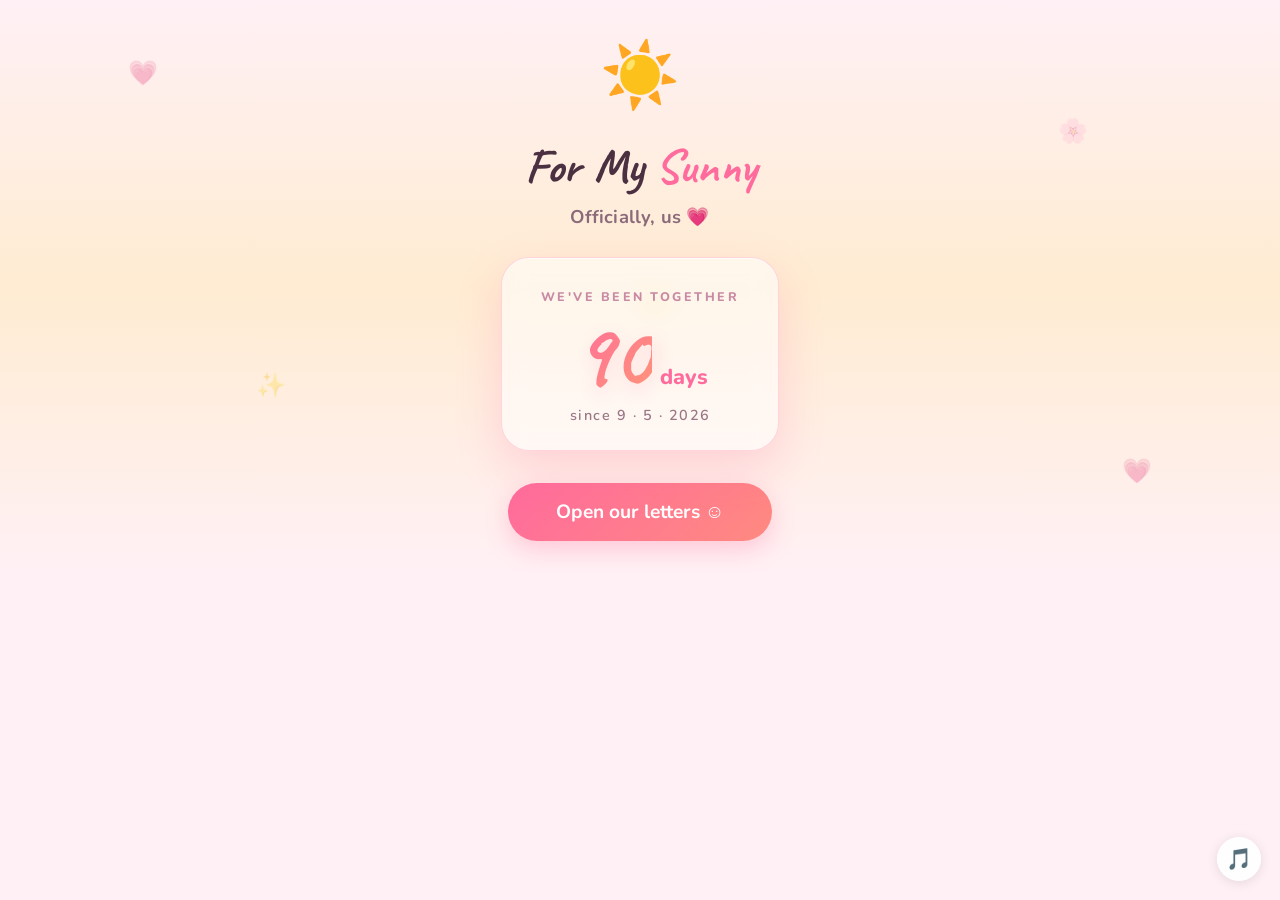
<file: index.html>
<!DOCTYPE html>
<html lang="en">
<head>
    <meta charset="UTF-8">
    <script>
    /* ==========================================
       CACHE NUKE , runs before anything else.
       Kills every leftover service worker + cache from the old
       flight/airplane-mode version, then forces ONE hard reload so
       the next paint is guaranteed fresh. Guarded so it never loops.
       ========================================== */
    (function () {
        var swPromise = ('serviceWorker' in navigator)
            ? navigator.serviceWorker.getRegistrations()
                .then(function (regs) { return Promise.all(regs.map(function (r) { return r.unregister(); })); })
                .catch(function () {})
            : Promise.resolve();

        var cachePromise = ('caches' in window)
            ? caches.keys()
                .then(function (keys) { return Promise.all(keys.map(function (k) { return caches.delete(k); })); })
                .catch(function () {})
            : Promise.resolve();

        // Only reload once per session, and only if there was actually
        // something to clean up (a controlling service worker present).
        var hadSW = ('serviceWorker' in navigator) && !!navigator.serviceWorker.controller;
        if (hadSW && !sessionStorage.getItem('cacheNuked')) {
            sessionStorage.setItem('cacheNuked', '1');
            Promise.all([swPromise, cachePromise]).then(function () {
                location.reload(true);
            });
        }
    })();
    </script>
    <meta http-equiv="Cache-Control" content="no-cache, no-store, must-revalidate">
    <meta http-equiv="Pragma" content="no-cache">
    <meta http-equiv="Expires" content="0">
    <meta name="viewport" content="width=device-width, initial-scale=1.0, maximum-scale=1.0, user-scalable=no, viewport-fit=cover">
    <meta name="apple-mobile-web-app-capable" content="yes">
    <meta name="apple-mobile-web-app-status-bar-style" content="black-translucent">
    <meta name="apple-mobile-web-app-title" content="For Sunny ☀️">
    <meta name="theme-color" content="#fff0f5">
    <title>For Sunny ☀️</title>
    <link rel="preconnect" href="https://fonts.googleapis.com">
    <link rel="preconnect" href="https://fonts.gstatic.com" crossorigin>
    <link href="https://fonts.googleapis.com/css2?family=Nunito:wght@400;600;700;800&family=Caveat:wght@500;700&display=swap" rel="stylesheet">
    <link rel="stylesheet" href="styles.css">
</head>
<body>
    <div class="app">
        <!-- Locked Countdown Page (shows before Aug 23) -->
        <section id="locked-page" class="landing">
            <div class="landing-content">
                <div class="sun-icon">☀️</div>
                <h1 class="landing-title">For My <span class="highlight">Sunny</span></h1>
                <p class="landing-subtitle">Something's waiting for you...</p>
                <div class="countdown-display">
                    <div id="countdown-timer" style="font-family:'Caveat',cursive; font-size:2.2rem; color:#ff6b9d; font-weight:700;"></div>
                    <span id="countdown-label" style="font-size:0.85rem;">until you can open this</span>
                </div>
                <button class="locked-btn" id="locked-btn" onclick="tapLocked()">🔒</button>
                <p class="locked-message" id="locked-message"></p>
                <div class="button-row" id="button-row">
                    <button class="checkin-btn" id="checkin-btn" onclick="tapCheckin()"></button>
                </div>
                <p class="checkin-response" id="checkin-response"></p>
                <button class="music-btn" id="music-btn" onclick="toggleMusic()" style="display:none;">🎵</button>
            </div>
            <!-- Stickers -->
            <!-- <img src="stickers/sticker1.webp" class="floating-sticker sticker-1" onclick="tapSticker(this, 'grow')" alt=""> -->
            <!-- <img src="stickers/sticker2.webp" class="floating-sticker sticker-2" onclick="tapSticker(this, 'backflip')" alt=""> -->
            <!-- <img src="stickers/sticker3.webp" class="floating-sticker sticker-3" onclick="tapSticker(this, 'angry')" alt=""> -->
            <div class="floating-hearts">
                <span>💗</span><span>🌸</span><span>✨</span><span>💗</span><span>☀️</span>
            </div>
        </section>

        <!-- Landing Page (shows on/after Aug 23) -->
        <section id="landing" class="landing hidden">
            <div class="landing-content">
                <div class="sun-icon">☀️</div>
                <h1 class="landing-title">For My <span class="highlight">Sunny</span></h1>
                <p class="landing-subtitle">Officially, us 💗</p>

                <div class="together-card">
                    <span class="together-eyebrow">We've been together</span>
                    <div class="together-count">
                        <span id="together-number">0</span>
                        <span class="together-unit" id="together-unit">days</span>
                    </div>
                    <span class="together-since">since 9 · 5 · 2026</span>
                </div>

                <button class="enter-btn" onclick="enterApp()">Open our letters ☺️</button>
            </div>
            <div class="floating-hearts">
                <span>💗</span><span>🌸</span><span>✨</span><span>💗</span><span>☀️</span>
            </div>
            <button class="music-btn" id="music-btn-landing" onclick="toggleMusic()" style="display:none;">🎵</button>
        </section>

        <!-- Main Envelope Grid -->
        <section id="envelopes" class="envelopes-section hidden">
            <div class="envelopes-header">
                <h2>Open When... 💌</h2>
            </div>
            <div class="envelope-grid">
                <!-- Envelope cards generated by JS -->
            </div>
        </section>

        <!-- Envelope Content Modal -->
        <div id="envelope-modal" class="modal hidden">
            <div class="modal-content">
                <button class="modal-close" onclick="closeModal()">✕</button>
                <div id="modal-body"></div>
            </div>
        </div>

        <!-- Password Prompt (Multiple Choice) -->
        <div id="password-modal" class="modal hidden">
            <div class="password-content">
                <div class="lock-icon">🔒</div>
                <h3 id="password-question"></h3>
                <p class="password-hint" id="password-hint"></p>
                <div class="choices-grid" id="choices-grid"></div>
                <p id="password-error" class="password-error hidden">Try again, 자기야 😤</p>
                <button class="back-btn" onclick="closePasswordModal()">← Back</button>
            </div>
        </div>
    </div>

    <canvas id="confetti-canvas"></canvas>
    <button class="music-btn music-btn-global" id="music-btn-global" onclick="toggleMusic()">🎵</button>
    <audio id="bg-music" src="audio/you-and-me.mp3" preload="auto"></audio>
    <script src="confetti.min.js"></script>
    <script src="app.js"></script>
</body>
</html>
</file>
<file: styles.css>
/* ==========================================
   FOR SUNNY ☀️ — Mobile-First (iPhone optimized)
   ========================================== */

* {
    margin: 0;
    padding: 0;
    box-sizing: border-box;
    -webkit-tap-highlight-color: transparent;
    -webkit-touch-callout: none;
}

html {
    scroll-behavior: smooth;
    -webkit-text-size-adjust: 100%;
    background: #fff0f5;
}

body {
    font-family: 'Nunito', -apple-system, BlinkMacSystemFont, sans-serif;
    background: linear-gradient(180deg, #fff0f5 0%, #ffecd2 50%, #fff0f5 100%);
    min-height: 100vh;
    min-height: -webkit-fill-available;
    color: #4a3040;
    overflow-x: hidden;
    padding: env(safe-area-inset-top) env(safe-area-inset-right) env(safe-area-inset-bottom) env(safe-area-inset-left);
}

.hidden {
    display: none !important;
}

/* ==========================================
   LANDING PAGE
   ========================================== */

.landing {
    min-height: 100vh;
    min-height: -webkit-fill-available;
    overflow: hidden;
    position: fixed;
    top: 0;
    left: 0;
    width: 100%;
    height: 100%;
    overscroll-behavior: none;
    display: flex;
    align-items: center;
    justify-content: center;
    flex-direction: column;
    padding: 2rem 1.5rem;
    position: relative;
    overflow: hidden;
}

.landing-content {
    text-align: center;
    z-index: 2;
    animation: fadeInUp 1s ease-out;
}

.sun-icon {
    font-size: 4rem;
    animation: float 3s ease-in-out infinite;
    margin-bottom: 1rem;
}

.landing-title {
    font-family: 'Caveat', cursive;
    font-size: 3rem;
    font-weight: 700;
    color: #4a3040;
    margin-bottom: 0.5rem;
}

.landing-title .highlight {
    color: #ff6b9d;
    display: inline-block;
    animation: pulse 2s ease-in-out infinite;
}

.landing-subtitle {
    font-size: 1.15rem;
    color: #8b6b7a;
    font-weight: 700;
    letter-spacing: 0.2px;
    margin-bottom: 1.75rem;
}

/* ---- "Days together" hero card ---- */
.together-card {
    position: relative;
    display: flex;
    flex-direction: column;
    align-items: center;
    gap: 0.35rem;
    padding: 1.9rem 2.4rem 1.6rem;
    margin: 0 auto 2rem;
    max-width: 320px;
    background: rgba(255, 255, 255, 0.55);
    border: 1px solid rgba(255, 107, 157, 0.25);
    border-radius: 28px;
    box-shadow: 0 18px 45px rgba(255, 107, 157, 0.22), inset 0 1px 0 rgba(255, 255, 255, 0.7);
    -webkit-backdrop-filter: blur(12px);
    backdrop-filter: blur(12px);
    animation: cardRise 0.9s cubic-bezier(0.16, 1, 0.3, 1) both;
}

.together-eyebrow {
    font-size: 0.78rem;
    font-weight: 800;
    letter-spacing: 2.5px;
    text-transform: uppercase;
    color: #c98aa4;
}

.together-count {
    display: flex;
    align-items: baseline;
    justify-content: center;
    gap: 0.5rem;
    line-height: 1;
}

.together-count #together-number {
    font-family: 'Caveat', cursive;
    font-size: 5.5rem;
    font-weight: 700;
    background: linear-gradient(135deg, #ff6b9d, #ff9a76);
    -webkit-background-clip: text;
    background-clip: text;
    -webkit-text-fill-color: transparent;
    text-shadow: 0 6px 18px rgba(255, 107, 157, 0.18);
    animation: pulse 2.4s ease-in-out infinite;
}

.together-unit {
    font-size: 1.35rem;
    font-weight: 800;
    color: #ff6b9d;
}

.together-since {
    font-size: 0.9rem;
    font-weight: 600;
    letter-spacing: 1.5px;
    color: #9a7686;
}

@keyframes cardRise {
    from { opacity: 0; transform: translateY(24px) scale(0.96); }
    to { opacity: 1; transform: translateY(0) scale(1); }
}

.landing-desc {
    font-size: 1rem;
    color: #7a5a6a;
    max-width: 300px;
    margin: 0 auto 1.5rem;
    line-height: 1.6;
}

.countdown-display {
    background: rgba(255, 107, 157, 0.1);
    border-radius: 12px;
    padding: 0.75rem 1.5rem;
    margin-bottom: 2rem;
    display: inline-block;
}

.countdown-display span {
    font-weight: 700;
    color: #ff6b9d;
    font-size: 0.95rem;
}

.enter-btn {
    background: linear-gradient(135deg, #ff6b9d, #ff8a80);
    color: white;
    border: none;
    padding: 1rem 3rem;
    border-radius: 50px;
    font-size: 1.2rem;
    font-weight: 700;
    font-family: 'Nunito', sans-serif;
    cursor: pointer;
    box-shadow: 0 8px 25px rgba(255, 107, 157, 0.3);
    transition: transform 0.2s, box-shadow 0.2s;
    -webkit-appearance: none;
}

.enter-btn:active {
    transform: scale(0.95);
    box-shadow: 0 4px 15px rgba(255, 107, 157, 0.3);
}

.locked-btn {
    background: linear-gradient(135deg, #e0e0e0, #bdbdbd);
    color: white;
    border: none;
    width: 80px;
    height: 80px;
    border-radius: 50%;
    font-size: 2rem;
    cursor: pointer;
    box-shadow: 0 8px 25px rgba(0, 0, 0, 0.1);
    transition: transform 0.2s, box-shadow 0.2s;
    -webkit-appearance: none;
    margin: 1.5rem auto;
    display: block;
    animation: shake-subtle 3s ease-in-out infinite;
}

.locked-btn:active {
    transform: scale(0.9) rotate(-5deg);
    box-shadow: 0 4px 15px rgba(0, 0, 0, 0.1);
}

.locked-message {
    font-size: 0.95rem;
    color: #8b6b7a;
    font-weight: 600;
    min-height: 3rem;
    max-width: 300px;
    margin: 0 auto;
    text-align: center;
    line-height: 1.5;
    animation: fadeInUp 0.3s ease-out;
}

.button-row {
    display: flex;
    justify-content: center;
    align-items: center;
    gap: 0.75rem;
    flex-wrap: wrap;
    margin-top: 1.25rem;
}

.checkin-btn {
    display: block;
    margin: 0;
    padding: 0.85rem 2rem;
    border: none;
    border-radius: 50px;
    background: linear-gradient(135deg, #ff6b9d, #ff8a80);
    color: white;
    font-family: 'Nunito', sans-serif;
    font-size: 1.05rem;
    font-weight: 700;
    cursor: pointer;
    box-shadow: 0 6px 18px rgba(255, 107, 157, 0.3);
    -webkit-appearance: none;
    appearance: none;
    transition: opacity 0.2s;
}

.checkin-btn:active {
    opacity: 0.85;
}

.checkin-response {
    display: none;
    margin: 0.9rem auto 0;
    max-width: 300px;
    font-size: 0.95rem;
    font-weight: 600;
    color: #8b6b7a;
    line-height: 1.5;
    text-align: center;
}

.checkin-response.show {
    display: block;
    animation: fadeInUp 0.3s ease-out;
}

/* Button tap feedback */
.btn-pop-feedback {
    animation: btnPop 0.4s ease;
}

@keyframes btnPop {
    0%, 100% { transform: scale(1); }
    40% { transform: scale(1.08); }
}

.float-heart {
    position: fixed;
    font-size: 1.4rem;
    pointer-events: none;
    z-index: 200;
    animation: floatHeart 1s ease-out forwards;
}

@keyframes floatHeart {
    0% { opacity: 0; transform: translateY(0) scale(0.5); }
    30% { opacity: 1; transform: translateY(-22px) scale(1.1); }
    100% { opacity: 0; transform: translateY(-64px) scale(1); }
}

.music-btn {
    position: fixed;
    bottom: 1.5rem;
    right: 1.5rem;
    bottom: calc(1.5rem + env(safe-area-inset-bottom));
    width: 48px;
    height: 48px;
    border-radius: 50%;
    background: white;
    border: 2px solid #ffb6c1;
    font-size: 1.3rem;
    cursor: pointer;
    box-shadow: 0 4px 12px rgba(0, 0, 0, 0.08);
    -webkit-appearance: none;
    transition: transform 0.2s;
    z-index: 100;
    display: flex;
    align-items: center;
    justify-content: center;
}

.music-btn:active {
    transform: scale(0.9);
}

.music-btn.playing {
    background: linear-gradient(135deg, #fff0f5, #ffeef8);
    border-color: #ff6b9d;
    animation: pulse 2s ease-in-out infinite;
}

.floating-hearts {
    position: absolute;
    top: 0;
    left: 0;
    width: 100%;
    height: 100%;
    pointer-events: none;
    z-index: 1;
}

.floating-hearts span {
    position: absolute;
    font-size: 1.5rem;
    opacity: 0.3;
    animation: floatRandom 6s ease-in-out infinite;
}

.floating-hearts span:nth-child(1) { top: 10%; left: 10%; animation-delay: 0s; }
.floating-hearts span:nth-child(2) { top: 20%; right: 15%; animation-delay: 1s; }
.floating-hearts span:nth-child(3) { bottom: 30%; left: 20%; animation-delay: 2s; }
.floating-hearts span:nth-child(4) { bottom: 15%; right: 10%; animation-delay: 3s; }
.floating-hearts span:nth-child(5) { top: 50%; left: 50%; animation-delay: 4s; }

/* ==========================================
   ENVELOPES GRID
   ========================================== */

.envelopes-section {
    padding: 2rem 1rem;
    padding-bottom: calc(5rem + env(safe-area-inset-bottom));
    max-width: 500px;
    margin: 0 auto;
    animation: fadeInUp 0.6s ease-out;
}

.envelopes-header {
    text-align: center;
    margin-bottom: 1.5rem;
}

.envelopes-header h2 {
    font-family: 'Caveat', cursive;
    font-size: 2.2rem;
    color: #4a3040;
}

.progress-text {
    color: #8b6b7a;
    font-size: 0.9rem;
    font-weight: 600;
    margin-top: 0.25rem;
}

.envelope-grid {
    display: flex;
    flex-direction: column;
    gap: 1rem;
}

.envelope-card {
    background: white;
    border-radius: 16px;
    padding: 1.25rem 1.5rem;
    display: flex;
    align-items: center;
    gap: 1rem;
    box-shadow: 0 4px 15px rgba(0, 0, 0, 0.05);
    cursor: pointer;
    transition: transform 0.2s, box-shadow 0.2s;
    position: relative;
    overflow: hidden;
    -webkit-user-select: none;
    user-select: none;
    animation: slideIn 0.5s ease-out both;
}

.envelope-card:active {
    transform: scale(0.97);
}

.envelope-card.opened {
    background: linear-gradient(135deg, #fff0f5, #ffeef8);
    border: 2px solid #ffb6c1;
}

.envelope-card.opened .envelope-lock {
    color: #ff6b9d;
}

.envelope-card.final-envelope {
    background: linear-gradient(135deg, #fff8dc, #fff0f5);
    border: 2px solid #ffd700;
    box-shadow: 0 4px 20px rgba(255, 215, 0, 0.2);
}

.envelope-card.final-envelope.glow {
    animation: glowPulse 2s ease-in-out infinite;
}

.envelope-emoji {
    font-size: 2rem;
    flex-shrink: 0;
}

.envelope-info {
    flex: 1;
}

.envelope-title {
    font-weight: 700;
    font-size: 1rem;
    color: #4a3040;
    margin-bottom: 0.15rem;
}

.envelope-subtitle {
    font-size: 0.8rem;
    color: #8b6b7a;
}

.envelope-lock {
    font-size: 1.2rem;
    color: #ccc;
    flex-shrink: 0;
}

/* ==========================================
   MODAL (Envelope Content)
   ========================================== */

.modal {
    position: fixed;
    top: 0;
    left: 0;
    width: 100%;
    height: 100%;
    z-index: 1000;
    display: flex;
    align-items: stretch;
    justify-content: center;
    overflow: hidden;
    overscroll-behavior: contain;
    padding: 1rem;
    box-sizing: border-box;
}

.modal::before {
    content: '';
    position: fixed;
    top: 0;
    left: 0;
    width: 100%;
    height: 100%;
    background: rgba(74, 48, 64, 0.5);
    -webkit-backdrop-filter: blur(5px);
    backdrop-filter: blur(5px);
}

.modal-content {
    position: relative;
    background: white;
    border-radius: 20px;
    width: 100%;
    max-width: 480px;
    overflow-y: auto;
    overflow-x: hidden;
    -webkit-overflow-scrolling: touch;
    overscroll-behavior: contain;
    touch-action: pan-y;
    padding: 1.5rem 1rem;
    padding-bottom: calc(2rem + env(safe-area-inset-bottom));
    animation: slideUp 0.4s cubic-bezier(0.16, 1, 0.3, 1);
    box-sizing: border-box;
}

.modal-close {
    position: sticky;
    top: 0;
    float: right;
    background: #f5f5f5;
    border: none;
    width: 36px;
    height: 36px;
    border-radius: 50%;
    font-size: 1.1rem;
    cursor: pointer;
    z-index: 10;
    display: flex;
    align-items: center;
    justify-content: center;
    -webkit-appearance: none;
}

.modal-close:active {
    background: #eee;
}

/* ==========================================
   PASSWORD MODAL
   ========================================== */

.password-content {
    position: relative;
    background: white;
    border-radius: 24px;
    width: 90%;
    max-width: 380px;
    padding: 2.5rem 1.5rem 2rem;
    text-align: center;
    animation: scaleIn 0.3s cubic-bezier(0.16, 1, 0.3, 1);
    margin: auto;
}

#password-modal {
    align-items: center;
}

.lock-icon {
    font-size: 2.5rem;
    margin-bottom: 1rem;
    animation: shake-subtle 3s ease-in-out infinite;
}

.password-content h3 {
    font-size: 1.1rem;
    color: #4a3040;
    margin-bottom: 0.5rem;
    line-height: 1.5;
}

.password-hint {
    font-size: 0.85rem;
    color: #8b6b7a;
    margin-bottom: 1.25rem;
    font-style: italic;
}

#password-input {
    width: 100%;
    padding: 0.9rem 1.2rem;
    border: 2px solid #ffb6c1;
    border-radius: 12px;
    font-size: 1rem;
    font-family: 'Nunito', sans-serif;
    outline: none;
    transition: border-color 0.2s;
    -webkit-appearance: none;
    appearance: none;
}

#password-input:focus {
    border-color: #ff6b9d;
}

.unlock-btn {
    width: 100%;
    padding: 0.9rem;
    background: linear-gradient(135deg, #ff6b9d, #ff8a80);
    color: white;
    border: none;
    border-radius: 12px;
    font-size: 1rem;
    font-weight: 700;
    font-family: 'Nunito', sans-serif;
    cursor: pointer;
    margin-top: 1rem;
    transition: transform 0.2s;
    -webkit-appearance: none;
}

.unlock-btn:active {
    transform: scale(0.97);
}

.password-error {
    color: #ff6b9d;
    font-size: 0.9rem;
    font-weight: 600;
    margin-top: 0.75rem;
    animation: shake 0.4s ease-in-out;
}

.back-btn {
    background: none;
    border: none;
    color: #8b6b7a;
    font-size: 0.9rem;
    font-family: 'Nunito', sans-serif;
    cursor: pointer;
    margin-top: 1rem;
    padding: 0.5rem 1rem;
    -webkit-appearance: none;
}

/* ==========================================
   CONTENT SECTIONS INSIDE MODALS
   ========================================== */

.section-title {
    font-family: 'Caveat', cursive;
    font-size: 1.8rem;
    color: #ff6b9d;
    margin-bottom: 1rem;
    text-align: center;
}

.message-text {
    font-size: 0.95rem;
    line-height: 1.8;
    color: #4a3040;
    margin-bottom: 1.5rem;
}

.message-text p {
    margin-bottom: 1rem;
}

.message-signature {
    text-align: right;
    font-family: 'Caveat', cursive;
    font-size: 1.3rem;
    color: #ff6b9d;
    margin-top: 1.5rem;
}

/* Photo Collage */
.photo-collage {
    display: grid;
    grid-template-columns: 1fr 1fr;
    gap: 0.75rem;
    margin: 1.5rem 0;
    align-items: start;
}

.photo-item {
    position: relative;
    border-radius: 12px;
    overflow: hidden;
    aspect-ratio: 1;
    background: #f5f0f2;
}

.photo-item img {
    width: 100%;
    height: 100%;
    object-fit: cover;
    position: absolute;
    top: 0;
    left: 0;
    display: block;
    transform-origin: center center;
}

.photo-item.wide {
    grid-column: span 2;
    aspect-ratio: 16/9;
}

.photo-item.tall {
    grid-column: span 2;
    aspect-ratio: auto;
    max-height: 60vh;
}
.photo-item.tall img {
    width: 100%;
    height: auto;
    max-height: 60vh;
    object-fit: contain;
    object-position: center center;
}
.photo-item.tall .locked-photo {
    display: flex;
    align-items: center;
    justify-content: center;
    height: 100%;
}
.photo-item.tall .locked-photo img {
    max-height: 60vh;
}

.photo-caption {
    position: absolute;
    bottom: 0;
    left: 0;
    right: 0;
    background: linear-gradient(transparent, rgba(0,0,0,0.7));
    color: white;
    padding: 2rem 0.75rem 0.75rem;
    font-size: 0.75rem;
    font-weight: 600;
    line-height: 1.3;
}
.photo-caption:empty {
    display: none;
}

/* Audio Player */
.audio-player {
    background: linear-gradient(135deg, #fff0f5, #ffeef8);
    border-radius: 12px;
    padding: 1rem 1.25rem;
    margin: 1rem 0;
    display: flex;
    align-items: center;
    gap: 0.75rem;
}

.audio-play-btn {
    width: 44px;
    height: 44px;
    min-width: 44px;
    border-radius: 50%;
    background: linear-gradient(135deg, #ff6b9d, #ff8a80);
    border: none;
    color: white;
    font-size: 1.2rem;
    display: flex;
    align-items: center;
    justify-content: center;
    cursor: pointer;
    -webkit-appearance: none;
}

.audio-play-btn:active {
    transform: scale(0.9);
}

.audio-info {
    flex: 1;
}

.audio-title {
    font-weight: 700;
    font-size: 0.85rem;
    color: #4a3040;
}

.audio-subtitle {
    font-size: 0.75rem;
    color: #8b6b7a;
    margin-top: 0.15rem;
}

.audio-waves {
    display: flex;
    align-items: center;
    gap: 2px;
    height: 20px;
}

.audio-waves .bar {
    width: 3px;
    background: #ff6b9d;
    border-radius: 2px;
    animation: waveBar 1s ease-in-out infinite paused;
}

.audio-waves.playing .bar {
    animation-play-state: running;
}

.audio-waves .bar:nth-child(1) { height: 40%; animation-delay: 0s; }
.audio-waves .bar:nth-child(2) { height: 70%; animation-delay: 0.1s; }
.audio-waves .bar:nth-child(3) { height: 50%; animation-delay: 0.2s; }
.audio-waves .bar:nth-child(4) { height: 90%; animation-delay: 0.3s; }
.audio-waves .bar:nth-child(5) { height: 60%; animation-delay: 0.4s; }
.audio-waves .bar:nth-child(6) { height: 80%; animation-delay: 0.15s; }
.audio-waves .bar:nth-child(7) { height: 45%; animation-delay: 0.25s; }

/* Timeline */
.timeline {
    position: relative;
    padding-left: 1.5rem;
    margin: 1.5rem 0;
}

.timeline::before {
    content: '';
    position: absolute;
    left: 0;
    top: 0;
    bottom: 0;
    width: 2px;
    background: linear-gradient(180deg, #ffb6c1, #ff6b9d);
    border-radius: 2px;
}

.timeline-item {
    position: relative;
    margin-bottom: 1.5rem;
    padding-left: 1rem;
    animation: fadeInLeft 0.5s ease-out both;
}

.timeline-item::before {
    content: '';
    position: absolute;
    left: -1.75rem;
    top: 0.5rem;
    width: 10px;
    height: 10px;
    background: #ff6b9d;
    border-radius: 50%;
    border: 2px solid white;
    box-shadow: 0 0 0 2px #ffb6c1;
}

.timeline-date {
    font-size: 0.75rem;
    font-weight: 700;
    color: #ff6b9d;
    margin-bottom: 0.25rem;
}

.timeline-text {
    font-size: 0.9rem;
    line-height: 1.5;
    color: #4a3040;
}

.timeline-text em {
    color: #8b6b7a;
    font-style: normal;
    font-size: 0.85rem;
}

/* WhatsApp-style chat bubbles */
.chat-bubbles {
    display: flex;
    flex-direction: column;
    gap: 0.5rem;
    margin: 1rem 0;
}

.chat-bubble {
    max-width: 82%;
    padding: 0.6rem 0.85rem;
    border-radius: 12px;
    font-size: 0.85rem;
    line-height: 1.5;
    position: relative;
    word-wrap: break-word;
}

.chat-bubble.her {
    align-self: flex-start;
    background: white;
    border: 1px solid #f0e0e8;
    border-top-left-radius: 4px;
    color: #4a3040;
}

.chat-bubble.me {
    align-self: flex-end;
    background: #dcf8c6;
    border-top-right-radius: 4px;
    color: #1a3a1a;
}

.chat-bubble .bubble-name {
    font-size: 0.7rem;
    font-weight: 700;
    margin-bottom: 0.2rem;
    display: block;
}

.chat-bubble.her .bubble-name {
    color: #ff6b9d;
}

.chat-bubble.me .bubble-name {
    color: #4caf50;
}

.chat-bubble .bubble-time {
    font-size: 0.65rem;
    color: #999;
    text-align: right;
    margin-top: 0.2rem;
}

/* Quiz */
.quiz-container {
    margin: 1.5rem 0;
}

.quiz-question {
    background: #f9f3f6;
    border-radius: 12px;
    padding: 1.25rem;
    margin-bottom: 1rem;
}

.quiz-question-text {
    font-weight: 700;
    font-size: 0.95rem;
    margin-bottom: 0.75rem;
    color: #4a3040;
}

.quiz-option {
    display: block;
    width: 100%;
    text-align: left;
    padding: 0.75rem 1rem;
    margin-bottom: 0.5rem;
    background: white;
    border: 2px solid #f0e0e8;
    border-radius: 10px;
    font-size: 0.85rem;
    font-family: 'Nunito', sans-serif;
    cursor: pointer;
    transition: all 0.2s;
    -webkit-appearance: none;
}

.quiz-option:active {
    transform: scale(0.98);
}

.quiz-option.correct {
    background: #e8f5e9;
    border-color: #66bb6a;
    color: #2e7d32;
}

.quiz-option.wrong {
    background: #fce4ec;
    border-color: #ef9a9a;
    color: #c62828;
    animation: shake 0.3s ease-in-out;
}

.quiz-score {
    text-align: center;
    padding: 2rem 1rem;
    background: linear-gradient(135deg, #fff0f5, #ffeef8);
    border-radius: 16px;
    margin-top: 1.5rem;
}

.quiz-score-number {
    font-family: 'Caveat', cursive;
    font-size: 3rem;
    color: #ff6b9d;
    font-weight: 700;
}

.quiz-score-text {
    font-size: 1rem;
    color: #4a3040;
    margin-top: 0.5rem;
    font-weight: 600;
}

/* Bucket List */
.bucket-list {
    margin: 1.5rem 0;
}

.bucket-category {
    margin-bottom: 1.5rem;
}

.bucket-category-title {
    font-family: 'Caveat', cursive;
    font-size: 1.4rem;
    color: #ff6b9d;
    margin-bottom: 0.5rem;
}

.bucket-item {
    display: flex;
    align-items: flex-start;
    gap: 0.5rem;
    padding: 0.5rem 0;
    font-size: 0.9rem;
    color: #4a3040;
}

.bucket-item::before {
    content: '☐';
    color: #ffb6c1;
    font-size: 1.1rem;
    flex-shrink: 0;
}

/* Confetti canvas */
#confetti-canvas {
    position: fixed;
    top: 0;
    left: 0;
    width: 100%;
    height: 100%;
    pointer-events: none;
    z-index: 9999;
}

/* ==========================================
   ANIMATIONS
   ========================================== */

@keyframes fadeInUp {
    from { opacity: 0; transform: translateY(20px); }
    to { opacity: 1; transform: translateY(0); }
}

@keyframes float {
    0%, 100% { transform: translateY(0); }
    50% { transform: translateY(-10px); }
}

@keyframes floatRandom {
    0%, 100% { transform: translate(0, 0) rotate(0deg); }
    25% { transform: translate(10px, -10px) rotate(5deg); }
    50% { transform: translate(-5px, -20px) rotate(-3deg); }
    75% { transform: translate(15px, -10px) rotate(3deg); }
}

@keyframes pulse {
    0%, 100% { transform: scale(1); }
    50% { transform: scale(1.05); }
}

@keyframes slideIn {
    from { opacity: 0; transform: translateX(-20px); }
    to { opacity: 1; transform: translateX(0); }
}

@keyframes slideUp {
    from { transform: translateY(100%); }
    to { transform: translateY(0); }
}

@keyframes scaleIn {
    from { opacity: 0; transform: scale(0.9); }
    to { opacity: 1; transform: scale(1); }
}

@keyframes shake {
    0%, 100% { transform: translateX(0); }
    25% { transform: translateX(-5px); }
    50% { transform: translateX(5px); }
    75% { transform: translateX(-5px); }
}

@keyframes shake-subtle {
    0%, 90%, 100% { transform: rotate(0deg); }
    92% { transform: rotate(-3deg); }
    94% { transform: rotate(3deg); }
    96% { transform: rotate(-3deg); }
    98% { transform: rotate(3deg); }
}

@keyframes waveBar {
    0%, 100% { transform: scaleY(1); }
    50% { transform: scaleY(0.4); }
}

@keyframes glowPulse {
    0%, 100% { box-shadow: 0 4px 20px rgba(255, 215, 0, 0.2); }
    50% { box-shadow: 0 4px 30px rgba(255, 215, 0, 0.5); }
}

@keyframes fadeInLeft {
    from { opacity: 0; transform: translateX(-10px); }
    to { opacity: 1; transform: translateX(0); }
}

/* Lock jitter animations for fake unlock */
.lock-jitter {
    animation: lockJitter 0.15s ease-in-out infinite !important;
}

.lock-jitter-hard {
    animation: lockJitterHard 0.08s ease-in-out infinite !important;
}

.lock-crack {
    animation: lockCrack 0.5s ease-out forwards !important;
}

@keyframes lockJitter {
    0%, 100% { transform: translateX(0) rotate(0); }
    25% { transform: translateX(-2px) rotate(-1deg); }
    75% { transform: translateX(2px) rotate(1deg); }
}

@keyframes lockJitterHard {
    0%, 100% { transform: translateX(0) rotate(0); }
    20% { transform: translateX(-4px) rotate(-3deg); }
    40% { transform: translateX(4px) rotate(3deg); }
    60% { transform: translateX(-3px) rotate(-2deg); }
    80% { transform: translateX(3px) rotate(2deg); }
}

@keyframes lockCrack {
    0% { transform: scale(1) rotate(0); }
    30% { transform: scale(1.2) rotate(-5deg); }
    60% { transform: scale(1.3) rotate(5deg); }
    100% { transform: scale(1) rotate(0); }
}

/* Gift button — fades in at the end of the flower messages */
.gift-btn {
    display: block;
    width: max-content;
    max-width: 80%;
    margin: 1rem auto 0;
    padding: 0.85rem 1.8rem;
    background: linear-gradient(135deg, #ff6b9d, #ff8a80);
    color: white;
    text-decoration: none;
    border-radius: 50px;
    font-size: 1rem;
    font-weight: 700;
    font-family: 'Nunito', sans-serif;
    box-shadow: 0 6px 20px rgba(255, 107, 157, 0.3);
    white-space: nowrap;
    opacity: 0;
    transform: translateY(8px);
    transition: opacity 0.6s ease, transform 0.6s ease;
    pointer-events: none;
}

.gift-btn.gift-btn-visible {
    opacity: 1;
    transform: translateY(0);
    pointer-events: auto;
}

.gift-btn:active {
    opacity: 0.85;
}

/* Floating stickers on locked page */
.floating-sticker {
    position: absolute;
    width: 90px;
    height: 90px;
    z-index: 3;
    cursor: pointer;
    -webkit-user-select: none;
    user-select: none;
    -webkit-tap-highlight-color: transparent;
    transition: transform 0.1s;
}

.floating-sticker:active {
    transform: scale(0.9);
}

.sticker-1 {
    top: 14%;
    left: 8%;
    animation: stickerRock1 4s ease-in-out infinite;
}

.sticker-2 {
    top: 60%;
    right: 6%;
    animation: stickerRock2 5s ease-in-out infinite;
}

.sticker-3 {
    bottom: 18%;
    left: 12%;
    animation: stickerRock3 3.5s ease-in-out infinite;
}

@keyframes stickerRock1 {
    0%, 100% { transform: rotate(-3deg); }
    50% { transform: rotate(3deg); }
}

@keyframes stickerRock2 {
    0%, 100% { transform: rotate(2deg) translateY(0); }
    50% { transform: rotate(-2deg) translateY(-5px); }
}

@keyframes stickerRock3 {
    0%, 100% { transform: rotate(2deg); }
    50% { transform: rotate(-4deg); }
}

/* Tap animations for stickers */
.sticker-anim-grow {
    animation: stickerGrow 0.6s ease-in-out !important;
}

.sticker-anim-backflip {
    animation: stickerBackflip 0.8s ease-in-out !important;
}

.sticker-anim-angry {
    animation: stickerAngry 0.5s ease-in-out !important;
}

@keyframes stickerGrow {
    0% { transform: scale(1); }
    40% { transform: scale(2.2) rotate(5deg); }
    70% { transform: scale(0.8) rotate(-3deg); }
    100% { transform: scale(1) rotate(0deg); }
}

@keyframes stickerBackflip {
    0% { transform: rotateY(0deg) translateY(0); }
    30% { transform: rotateY(180deg) translateY(-40px); }
    60% { transform: rotateY(360deg) translateY(-60px); }
    80% { transform: rotateY(360deg) translateY(10px); }
    100% { transform: rotateY(360deg) translateY(0); }
}

@keyframes stickerAngry {
    0%, 100% { transform: translateX(0) rotate(0); }
    10% { transform: translateX(-8px) rotate(-5deg); }
    20% { transform: translateX(8px) rotate(5deg); }
    30% { transform: translateX(-6px) rotate(-4deg); }
    40% { transform: translateX(6px) rotate(4deg); }
    50% { transform: translateX(-4px) rotate(-3deg); }
    60% { transform: translateX(4px) rotate(3deg); }
    70% { transform: translateX(-3px) rotate(-2deg); }
    80% { transform: translateX(3px) rotate(2deg); }
    90% { transform: translateX(-1px) rotate(-1deg); }
}

/* Stagger animation delays for envelope cards */
.envelope-card:nth-child(1) { animation-delay: 0.05s; }
.envelope-card:nth-child(2) { animation-delay: 0.1s; }
.envelope-card:nth-child(3) { animation-delay: 0.15s; }
.envelope-card:nth-child(4) { animation-delay: 0.2s; }
.envelope-card:nth-child(5) { animation-delay: 0.25s; }
.envelope-card:nth-child(6) { animation-delay: 0.3s; }
.envelope-card:nth-child(7) { animation-delay: 0.35s; }
.envelope-card:nth-child(8) { animation-delay: 0.4s; }
.envelope-card:nth-child(9) { animation-delay: 0.45s; }
.envelope-card:nth-child(10) { animation-delay: 0.5s; }

/* ==========================================
   MULTIPLE CHOICE BUTTONS
   ========================================== */
.choices-grid {
    display: flex !important;
    flex-direction: column !important;
    gap: 0.7rem;
    margin: 1.2rem 0;
    width: 100%;
    text-align: left;
}
.choice-btn {
    display: block;
    width: 100%;
    padding: 0.95rem 1.2rem;
    border: 2px solid #ffd3e2;
    border-radius: 14px;
    background: linear-gradient(135deg, #fff 0%, #fff8fa 100%);
    color: #4a3040;
    font-size: 1rem;
    font-weight: 600;
    font-family: 'Nunito', sans-serif;
    cursor: pointer;
    transition: all 0.2s ease;
    text-align: left;
    box-shadow: 0 2px 8px rgba(255,107,157,0.08);
    -webkit-appearance: none;
    appearance: none;
    -webkit-tap-highlight-color: transparent;
    outline: none;
}
@media (hover: hover) {
    .choice-btn:hover {
        border-color: #ff9ec4;
        background: linear-gradient(135deg, #fff5f9 0%, #ffecf3 100%);
        transform: translateY(-2px);
        box-shadow: 0 4px 12px rgba(255,107,157,0.15);
    }
}
.choice-btn:active {
    transform: scale(0.97);
}
.choice-btn.choice-wrong {
    border-color: #ff4444 !important;
    background: #fff0f0 !important;
    animation: shake 0.4s ease-in-out;
}
.choice-btn.choice-correct {
    border-color: #4caf50 !important;
    background: linear-gradient(135deg, #e8f5e9 0%, #c8e6c9 100%) !important;
    animation: celebrateChoice 0.6s ease;
    pointer-events: none;
}
.choice-input {
    width: 100%;
    padding: 0.9rem 1.2rem;
    border: 2px solid #ffd3e2;
    border-radius: 12px;
    font-size: 1rem;
    font-family: 'Nunito', sans-serif;
    outline: none;
    margin-bottom: 0.7rem;
    box-sizing: border-box;
}
.choice-input:focus {
    border-color: #ff9ec4;
}

/* Global music button — always visible */
.music-btn-global {
    position: fixed;
    bottom: 1.2rem;
    right: 1.2rem;
    z-index: 999999;
    width: 44px;
    height: 44px;
    border-radius: 50%;
    border: none;
    background: rgba(255,255,255,0.9);
    box-shadow: 0 2px 12px rgba(0,0,0,0.1);
    font-size: 1.3rem;
    cursor: pointer;
    backdrop-filter: blur(8px);
    -webkit-transform: translate3d(0,0,0);
    transform: translate3d(0,0,0);
    -webkit-backface-visibility: hidden;
    backface-visibility: hidden;
}

@keyframes celebrateChoice {
    0% { transform: scale(1); }
    20% { transform: scale(1.05); }
    40% { transform: scale(0.97); }
    60% { transform: scale(1.03); }
    80% { transform: scale(0.99); }
    100% { transform: scale(1); }
}

/* Prevent anything inside modal from overflowing */
#modal-body {
    overflow: hidden;
    word-wrap: break-word;
}
#modal-body img {
    max-width: 100%;
    height: auto;
}

/* Full-screen image viewer */
.img-viewer {
    position: fixed;
    top: 0;
    left: 0;
    width: 100%;
    height: 100%;
    z-index: 99999;
    background: rgba(0,0,0,0.92);
    display: flex;
    align-items: center;
    justify-content: center;
    padding: 1rem;
    box-sizing: border-box;
    cursor: pointer;
    animation: fadeIn 0.2s ease;
}
.img-viewer img {
    max-width: 100%;
    max-height: 100%;
    border-radius: 8px;
    object-fit: contain;
}
@keyframes fadeIn {
    from { opacity: 0; }
    to { opacity: 1; }
}

/* Blurred locked photo */
.locked-photo {
    position: relative;
    border-radius: 12px;
    overflow: hidden;
    cursor: pointer;
    line-height: 0;
    height: 100%;
    display: flex;
    align-items: center;
    justify-content: center;
}
.locked-photo img {
    width: 100%;
    height: 100%;
    object-fit: cover;
    object-position: center center;
    display: block;
    filter: blur(20px);
    transform: scale(1.1);
    transition: filter 0.5s ease, transform 0.5s ease;
}
.locked-photo.unlocked img {
    filter: none;
    transform: scale(1);
}
.locked-photo-overlay {
    position: absolute;
    top: 0;
    left: 0;
    width: 100%;
    height: 100%;
    display: flex;
    flex-direction: column;
    align-items: center;
    justify-content: center;
    background: rgba(255,255,255,0.3);
    transition: opacity 0.4s ease;
}
.locked-photo.unlocked .locked-photo-overlay {
    opacity: 0;
    pointer-events: none;
}
.locked-photo-overlay .lock-emoji {
    font-size: 2.5rem;
    margin-bottom: 0.5rem;
}
.locked-photo-overlay p {
    font-size: 0.85rem;
    color: #4a3040;
    font-weight: 700;
    background: rgba(255,255,255,0.8);
    padding: 0.4rem 0.8rem;
    border-radius: 8px;
}

/* Photo question inside envelope */
.photo-question {
    position: fixed;
    top: 0;
    left: 0;
    width: 100%;
    height: 100%;
    z-index: 99999;
    background: rgba(74, 48, 64, 0.85);
    display: flex;
    align-items: center;
    justify-content: center;
    padding: 1.5rem;
    box-sizing: border-box;
    backdrop-filter: blur(4px);
}
.photo-question.hidden {
    display: none !important;
}
.photo-question > * {
    background: white;
    border-radius: 20px;
    padding: 1.5rem;
    width: 100%;
    max-width: 340px;
    text-align: center;
}
.photo-question p {
    margin-bottom: 0.8rem;
    font-weight: 700;
}
.photo-question-inner {
    background: white;
    border-radius: 20px;
    padding: 1.5rem;
    width: 100%;
    max-width: 340px;
    text-align: center;
}

/* Tappable bucket list items */
.bucket-item {
    cursor: pointer;
    transition: opacity 0.2s ease;
    padding: 0.4rem 0;
    padding-left: 1.5rem;
    position: relative;
    min-height: 1.4em;
    line-height: 1.4;
}
.bucket-item::before {
    content: '☐';
    position: absolute;
    left: 0;
    font-size: 1em;
    width: 1.2em;
    text-align: center;
}
.bucket-item.checked {
    text-decoration: line-through;
    opacity: 0.5;
}
.bucket-item.checked::before {
    content: '✓';
    color: #4caf50;
    font-weight: 700;
}

/* Let taps pass through captions to hit the image */
.photo-caption {
    pointer-events: none;
}
.photo-item {
    cursor: pointer;
}

/* Personal message slots between photos */
.photo-message {
    padding: 0.5rem 0.2rem;
    font-size: 0.9rem;
    color: #4a3040;
    font-style: italic;
    text-align: center;
    min-height: 0;
}
.photo-message:empty {
    display: none;
}

/* Video gallery */
.video-gallery {
    display: flex;
    flex-direction: column;
    gap: 1rem;
}
.video-item {
    width: 100%;
}
.video-item video {
    width: 100%;
    border-radius: 12px;
    display: block;
}
.video-item .photo-caption {
    margin-top: 0.4rem;
}

/* Timeline */
.timeline {
    position: relative;
    padding-left: 1.5rem;
    border-left: 3px solid #ffd3e2;
}
.timeline-item {
    position: relative;
    margin-bottom: 1.2rem;
    padding-left: 1rem;
}
.timeline-item::before {
    content: '';
    position: absolute;
    left: -1.65rem;
    top: 0.45rem;
    width: 10px;
    height: 10px;
    border-radius: 50%;
    background: #ff6b9d;
}
.timeline-date {
    font-weight: 800;
    font-size: 0.8rem;
    color: #ff6b9d;
    margin-bottom: 0.15rem;
}
.timeline-text {
    font-size: 0.9rem;
    color: #4a3040;
    line-height: 1.4;
}

/* Sticker grid */
.sticker-grid {
    display: grid;
    grid-template-columns: repeat(3, 1fr);
    gap: 0.8rem;
}
.sticker-item {
    text-align: center;
}
.sticker-item img {
    width: 100%;
    border-radius: 8px;
    display: block;
}

/* Crossword */
.crossword-grid {
    display: grid;
    grid-template-columns: repeat(12, 1fr);
    gap: 3px;
    width: 100%;
    margin: 0 0 1rem;
}
.cw-cell {
    position: relative;
    aspect-ratio: 1;
    border-radius: 4px;
    min-width: 0;
}
.cw-blank {
    background: transparent;
    border: none;
}
.cw-active {
    background: #fff;
    border: 2px solid #ffd3e2;
}
.cw-num {
    position: absolute;
    top: 1px;
    left: 2px;
    font-size: 0.55rem;
    font-weight: 700;
    color: #8b6b7a;
    line-height: 1;
}
.cw-input {
    width: 100%;
    height: 100%;
    border: none;
    background: transparent;
    text-align: center;
    font-size: 0.85rem;
    font-weight: 700;
    text-transform: uppercase;
    font-family: 'Nunito', sans-serif;
    outline: none;
    padding: 0;
}
.cw-clues {
    display: flex;
    gap: 1.5rem;
    font-size: 0.8rem;
    color: #4a3040;
    margin-top: 1rem;
}
.cw-clue-section {
    flex: 1;
}
.cw-clue {
    margin: 0.3rem 0;
    line-height: 1.3;
}
</file>
